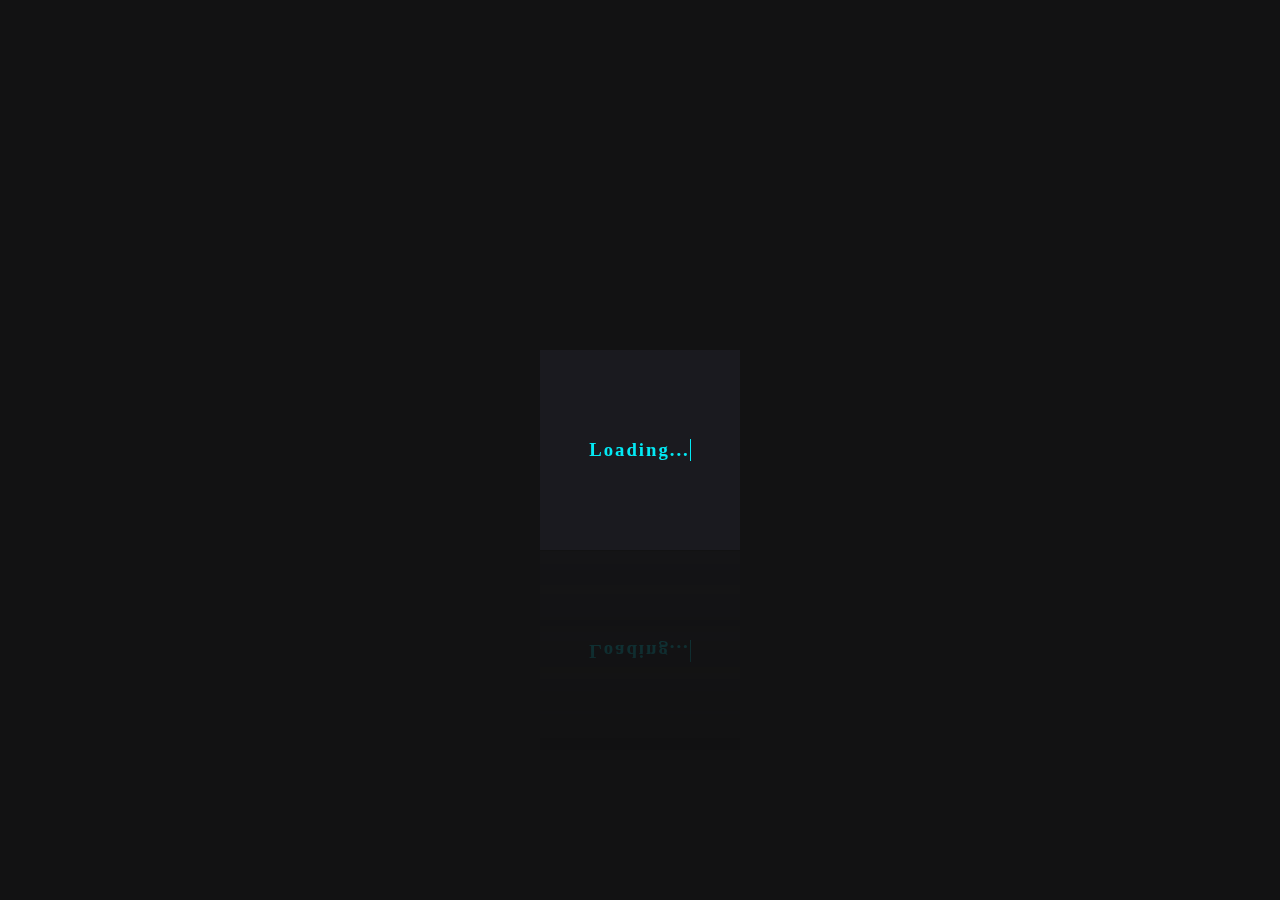
<file: NeonLodingSpinner/index.html>
<!DOCTYPE html>
<html lang="en">
<head>
  <meta charset="UTF-8">
  <meta http-equiv="X-UA-Compatible" content="IE=edge">
  <meta name="viewport" content="width=device-width, initial-scale=1.0">
  <link rel="stylesheet" type="text/css" href="style.css">
  <title>Document</title>
</head>
<body>
  <div class = "loader">
    <span></span>
    <span></span>
    <span></span>
    <span></span>
    <h3>Loading...</h3>
  </div>
</body>
</html>
</file>
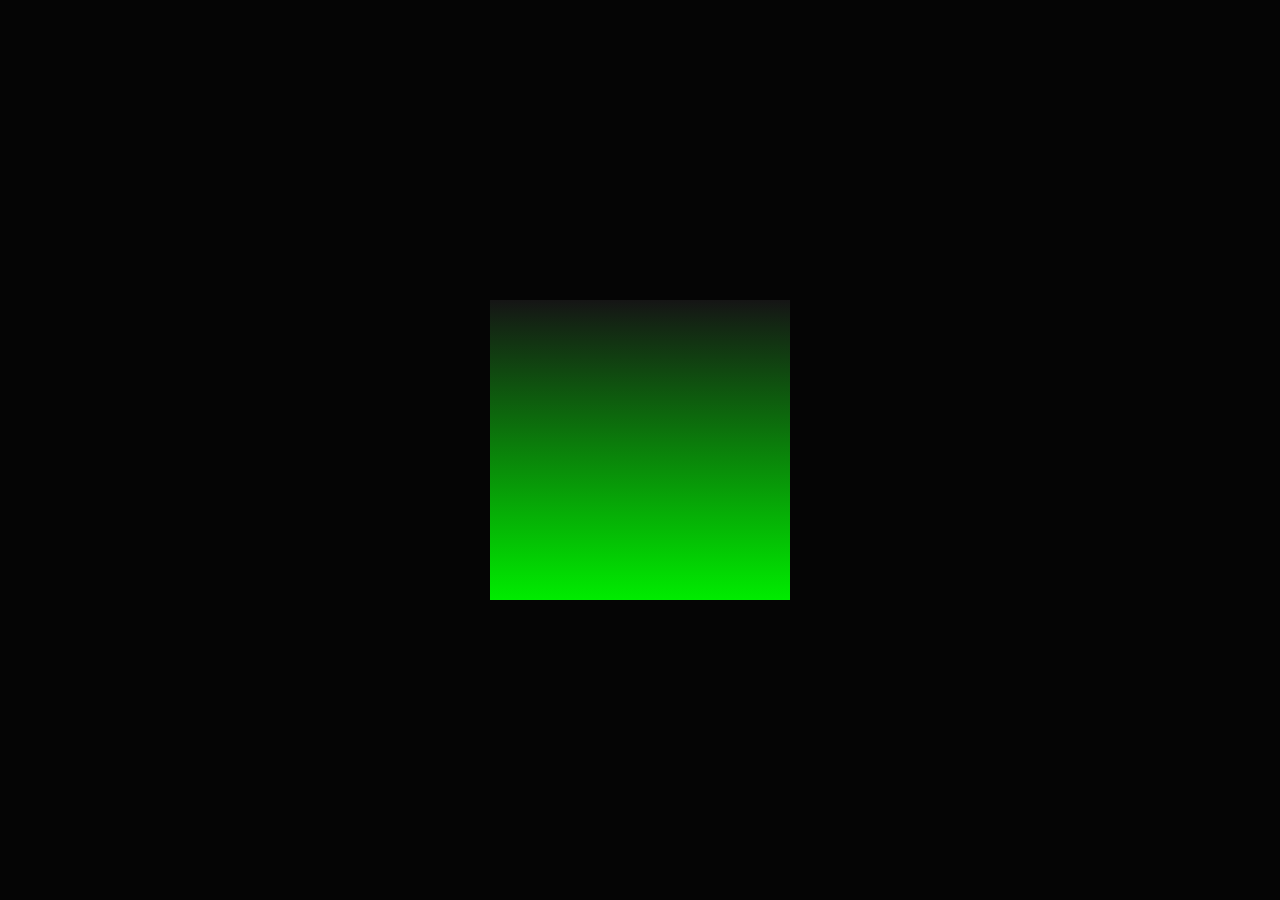
<file: 3D_Glowing_Cube/Cube.html>
<!DOCTYPE html>
<html lang="en">
<head>
  <meta charset="UTF-8">
  <meta http-equiv="X-UA-Compatible" content="IE=edge">
  <meta name="viewport" content="width=device-width, initial-scale=1.0">
  <link rel="stylesheet" href="Cube.css">
  <title>Document</title>
</head>
<body>
  <div class="cube">
    <div class="top"></div>
    <div>
      <span style="--i:0;"></span>
      <span style="--i:1;"></span>
      <span style="--i:2;"></span>
      <span style="--i:3;"></span>
    </div>
  </div>
</body>
</html>
</file>
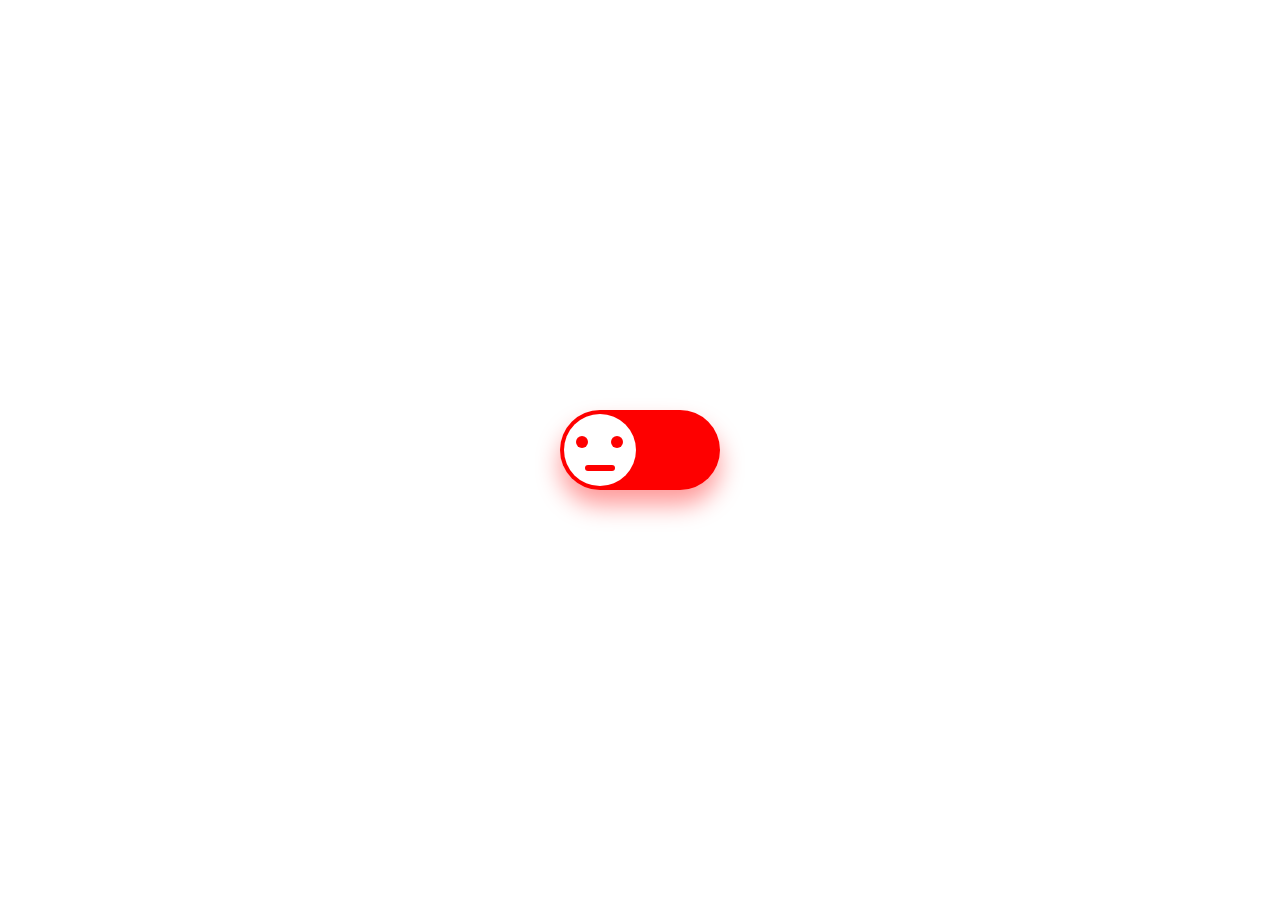
<file: CheckBox/CheckBox.html>
<!DOCTYPE html>
<html lang="en">
<head>
  <meta charset="UTF-8">
  <meta http-equiv="X-UA-Compatible" content="IE=edge">
  <meta name="viewport" content="width=device-width, initial-scale=1.0">
  <link rel="stylesheet" href="CheckBox.css">
  <title>Document</title>
</head>
<body>
  <label>
    <input type="checkbox">
    <span>
      <i></i>
    </span>
  </label>
</body>
</html>
</file>
<file: NeonLodingSpinner/style.css>
*
{
  margin:0;
  padding: 0;
  box-sizing: border-box;
}
body
{
  display: flex;
  justify-content: center;
  align-items: center;
  min-height: 100vh;
  background: #121213;
}
.loader
{
  position: relative;
  width: 200px;
  height: 200px;
  background: #1a1a1f;
  display: flex;
  justify-content: center;
  align-items: center;
  transition: 0.5s;
  color: aliceblue;
  overflow: hidden;
  -webkit-box-reflect: below 1px linear-gradient(transparent, #0004)
}
.loader:hover
{
  background: #03e9f4;
  color: black;
  box-shadow: 0 0 5px #03e9f4,
  0 0 25px #03e9f4,
  0 0 50px #03e9f4,
  0 0 200px #03e9f4;
  /* 네온사인 광원 표시하는 방법 */
}
.loader span
{
  position: absolute;
  display: block;
}

.loader h3
{
  font-family: consolas;
  color: #03e9f4;
  overflow: hidden;
  letter-spacing: 2px;
  transition: 0.5s;
  border-right: 1px solid #03e9f4;
  /* 글쓰는것처럼 보여주려고 */
  animation: typing 5s steps(10) infinite;
  /* 타이핑되는것처럼 애니매에션 생김 */
}

.loader:hover h3
{
  color: #111;
  border-right: 1px solid #111;
}

@keyframes typing
{
  0%,90%,100%
  {
    width: 0px;
  }
  30%,60%
  {
    width: 123.89px;
  }
}

.loader span:nth-child(1)
{
  top:0;
  left:-100%;
  width: 100%;
  height: 5px;
  /* 너비 100 세로를 5px 해서 일자로 된걸로 만듬 */
  background: linear-gradient(90deg, transparent, #03e9f4 );
  /* 색에 그라데이션을 넣어줌 */
  animation: animate1 2s linear infinite;
  animation-delay: 0s;
}

@keyframes animate1 {
  0%
  {
    left: -100%;
  }
  50%, 100%
  {
    left: 100%;
  }
}

.loader span:nth-child(3)
{
  bottom:0; 
  right:-100%;
  width: 100%;
  height: 5px;
  background: linear-gradient(270deg, transparent, #03e9f4 );
  animation: animate3 2s linear infinite;
  animation-delay: 1s;
}

@keyframes animate3 {
  0%
  {
    right: -100%;
  }
  50%, 100%
  {
    right: 100%;
  }
}

.loader span:nth-child(2)
{
  top: -100%;
  right: 0;
  width: 5px;
  height: 100%;
  background: linear-gradient(90deg, transparent, #03e9f4 );
  animation: animate2 2s linear infinite;
  animation-delay: 0.5s;
}

@keyframes animate2 {
  0%
  {
    top: -100%;
  }
  50%, 100%
  {  
    top: 100%;
  }
}

.loader span:nth-child(4) 
{
  bottom:-100%;
  left: 0;
  width: 5px;
  height: 100%;
  background: linear-gradient(90deg, transparent, #03e9f4 );
  animation: animate4 2s linear infinite;
  animation-delay: 1.5s;
}

@keyframes animate4 {
  0%
  {
    bottom: -100%;
  }
  50%, 100%
  {
    bottom: 100%;
  }
}
</file>
<file: 3D_Glowing_Cube/Cube.css>
*
{
  margin: 0;
  padding: 0;
  box-sizing: border-box;
}

body
{
  display: flex;
  justify-content: center;
  align-items: center;
  min-height: 100vh;
  background: #050505;
}

.cube
{
  position: relative;
  width: 300px;
  height: 300px;
  transform-style: preserve-3d;
  animation: animate 4s linear infinite;
}

@keyframes animate
{
  0%
  {
    transform: rotateX(-10deg) rotateY(0deg);
  }
  100%
  {
    transform: rotateX(-10deg) rotateY(90deg);
  }
}
.cube div
{
  position: absolute;
  top:0;
  left: 0;
  width: 100%;
  height: 100%;
  transform-style: preserve-3d;
}

.cube div span
{
  position: absolute;
  top: 0;
  left: 0;
  width: 100%;
  height: 100%;
  background: linear-gradient(#151515, #00ec00);
  transform: rotateY(calc(90deg * var(--i))) translateZ(150px);
}

.top
{
  position: absolute;
  top:0;
  left: 0;
  width: 300px;
  height: 300px;
  background: #222;
  transform: rotateX(90deg) translateZ(150px);
}

.top::before
{
  content: '';
  position: absolute;
  top:0;
  left: 0;
  width: 300px;
  height: 300px;
  background: #0f0;
  transform: translateZ(-400px);
  filter: blur(20px);
  box-shadow: 0 0 120px rgba(0, 255, 0, 0.2),
  0 0 200px rgba(0, 255, 0, 0.4),
  0 0 300px rgba(0, 255, 0, 0.6),
  0 0 400px rgba(0, 255, 0, 0.8),
  0 0 500px rgba(0, 255, 0, 1);
}
</file>
<file: CheckBox/CheckBox.css>
*
{
  margin: 0;
  padding: 0;
  box-sizing: border-box;
}
body
{
  display: flex;
  justify-content: center;
  align-items: center;
  min-height: 100vh;
}
label
{
  position: relative;
  width: 160px;
  height: 80px;
  cursor: pointer;
}
label input
{
  position: relative;
  z-index: 1;
  appearance: none;
}
label span
{
  position: absolute;
  top: 0;
  left: 0;
  width: 100%;
  height: 100%;
  background: #fe0000;
  border-radius: 80px;
  transition: 0.5s;
  box-shadow: 0 15px 25px #fe000066;
}
label input:checked ~  span
{
  background: #05be05;
  box-shadow: 0 15px 25px #05be0566;
}
label span i
{
  position: absolute;
  top: 4px;
  left: 4px;
  width: 72px;
  height: 72px;
  background: #fff;
  border-radius: 50%;
  transition: 0.5s;
}
label input:checked ~  span i
{
  left: 84px;
}
label span i::before
{
  content: '';
  position: absolute;
  top: 22px;
  left: 12px;
  width: 12px;
  height: 12px;
  border-radius: 50%;
  background: #fe0000;
  box-shadow: 35px 0 0 #fe0000;
  transition: 0.5s;
}
label input:checked ~  span i::before
{
  background: #05be05;
  box-shadow: 35px 0 0 #05be05;
}
label span i::after
{
  content: '';
  position: absolute;
  bottom: 15px;
  left: calc(50% - 15px);
  width: 30px;
  height: 6px;
  border-radius: 6px;
  background: #fe0000;
  transition: 0.5s;
}
label input:checked ~  span i::after
{
  bottom: 12px;
  height: 15px;
  border-radius: 0;
  border-bottom-left-radius: 15px;
  border-bottom-right-radius: 15px;
  background: #05be05;
}
</file>
